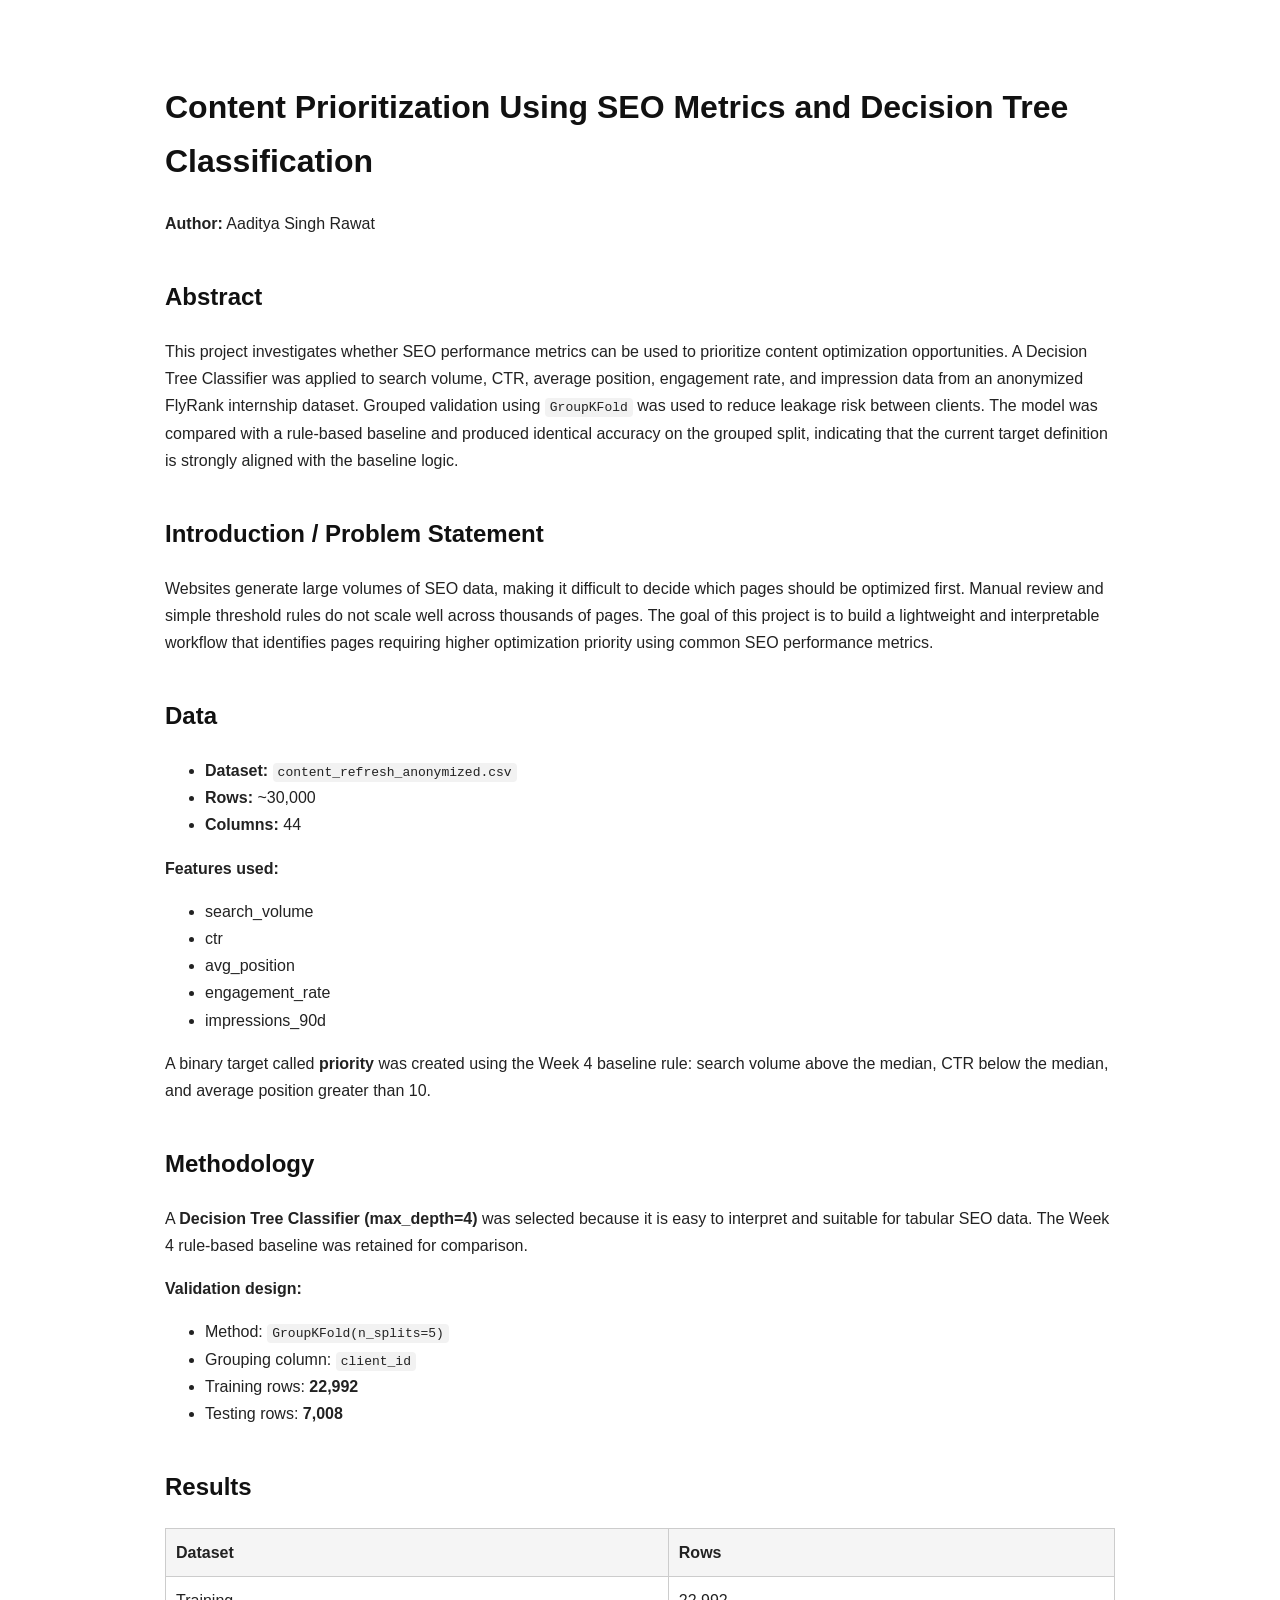
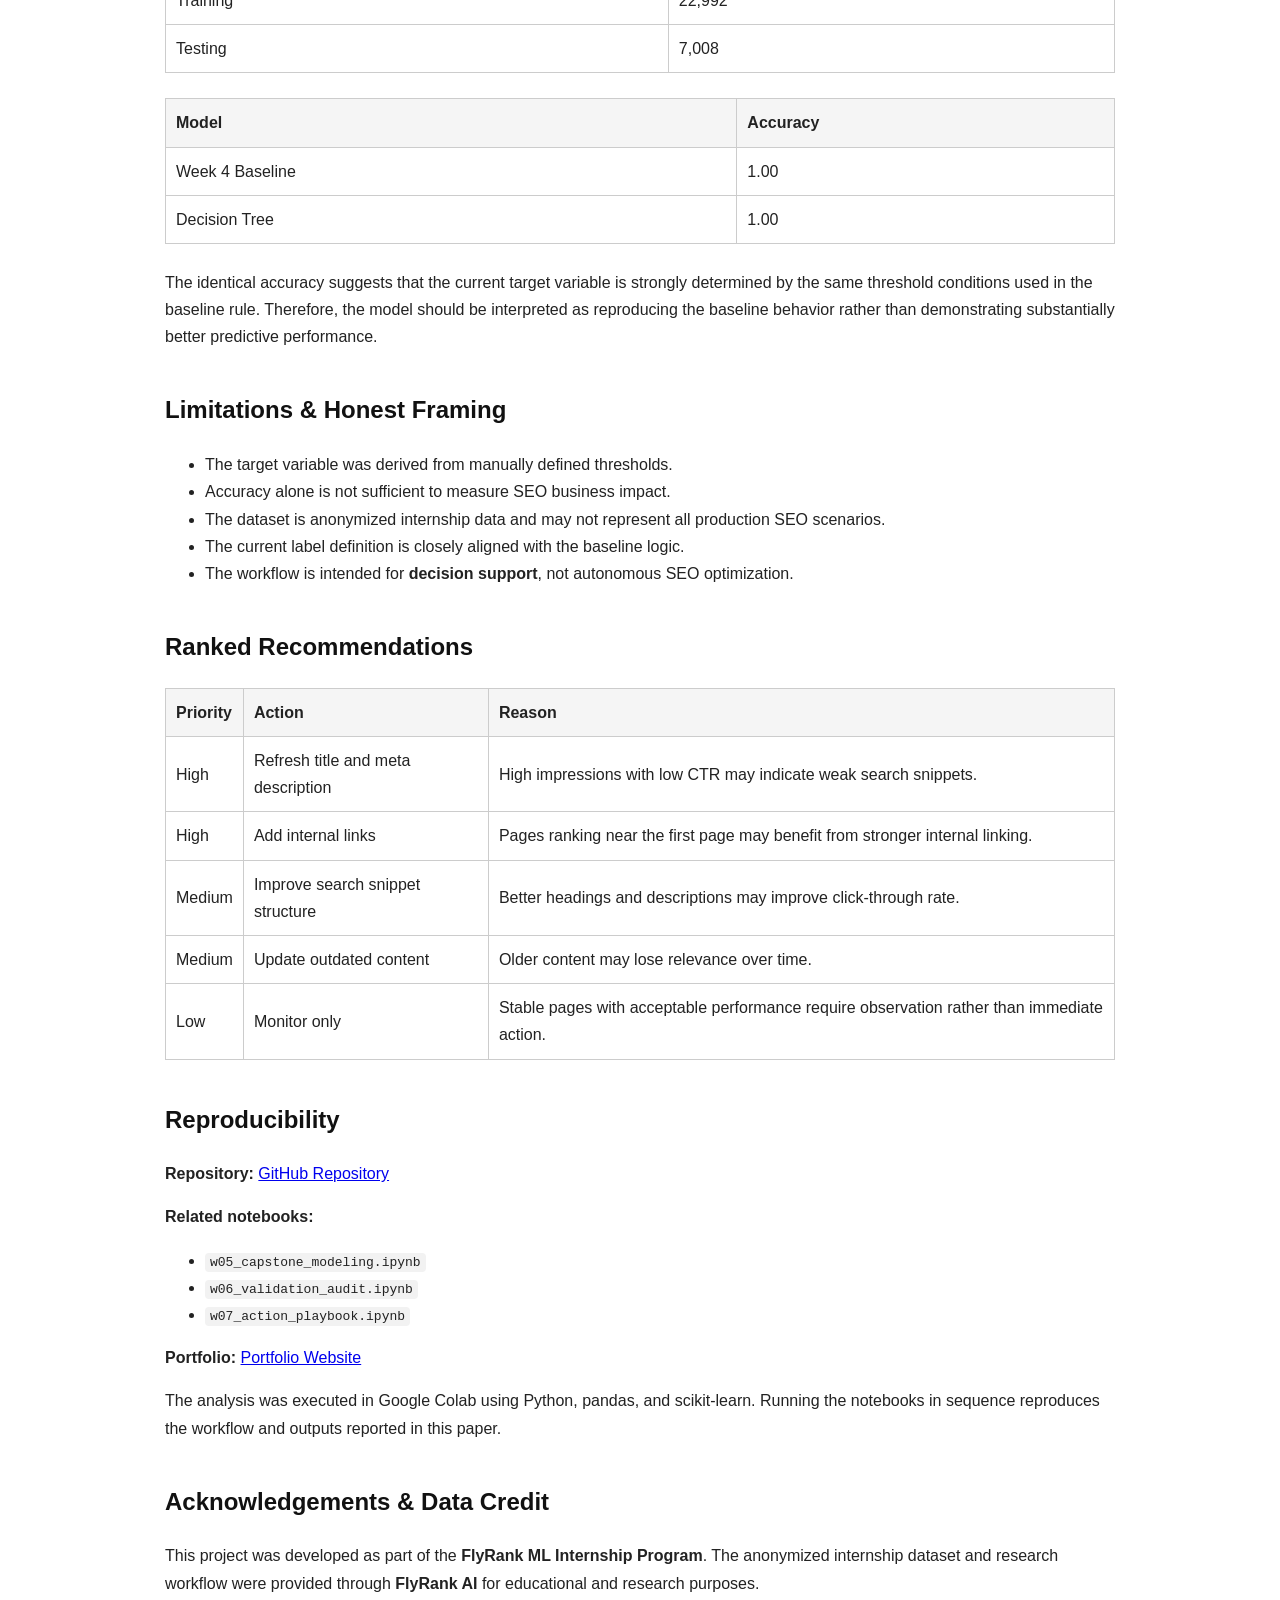
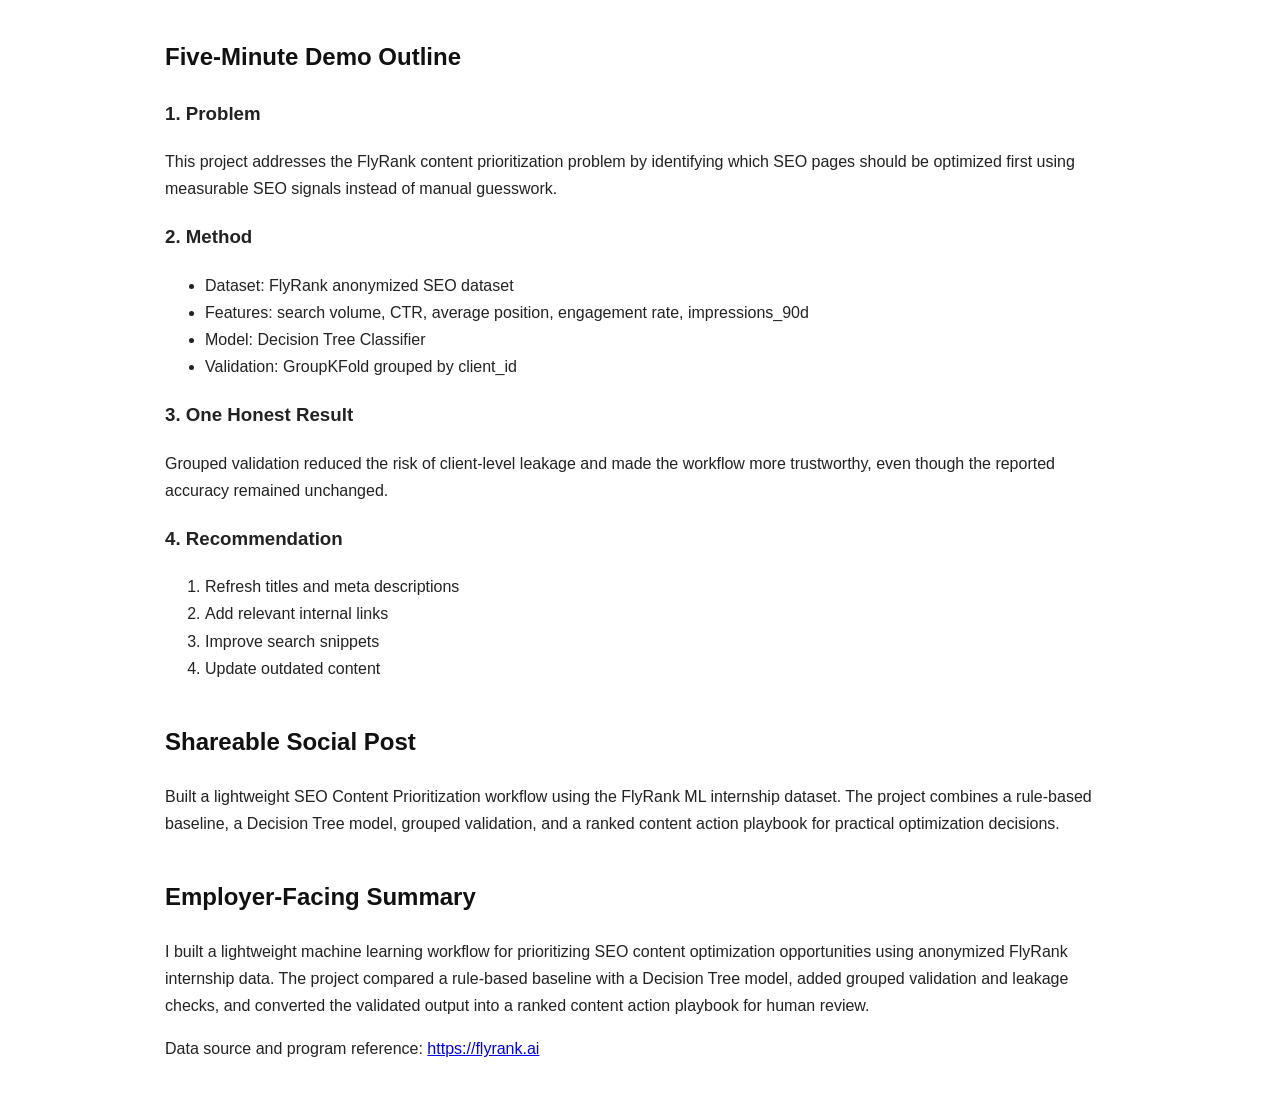
<file: paper.html>
<!DOCTYPE html>
<html lang="en">
<head>
  <meta charset="UTF-8" />
  <meta name="viewport" content="width=device-width, initial-scale=1.0" />
  <title>Content Prioritization Research Paper</title>
  <style>
    body {
      font-family: Arial, sans-serif;
      max-width: 950px;
      margin: auto;
      padding: 40px 20px;
      line-height: 1.7;
      color: #222;
    }

    h1, h2 {
      color: #111;
      margin-top: 40px;
    }

    table {
      border-collapse: collapse;
      width: 100%;
      margin-top: 15px;
      margin-bottom: 25px;
    }

    th, td {
      border: 1px solid #ccc;
      padding: 10px;
      text-align: left;
    }

    th {
      background: #f5f5f5;
    }

    code {
      background: #f2f2f2;
      padding: 2px 5px;
      border-radius: 4px;
    }
  </style>
</head>
<body>

  <h1>Content Prioritization Using SEO Metrics and Decision Tree Classification</h1>

  <p><strong>Author:</strong> Aaditya Singh Rawat</p>

  <h2>Abstract</h2>
  <p>
    This project investigates whether SEO performance metrics can be used to prioritize
    content optimization opportunities. A Decision Tree Classifier was applied to search
    volume, CTR, average position, engagement rate, and impression data from an anonymized
    FlyRank internship dataset. Grouped validation using <code>GroupKFold</code> was used
    to reduce leakage risk between clients. The model was compared with a rule-based baseline
    and produced identical accuracy on the grouped split, indicating that the current target
    definition is strongly aligned with the baseline logic.
  </p>

  <h2>Introduction / Problem Statement</h2>
  <p>
    Websites generate large volumes of SEO data, making it difficult to decide which pages
    should be optimized first. Manual review and simple threshold rules do not scale well
    across thousands of pages. The goal of this project is to build a lightweight and
    interpretable workflow that identifies pages requiring higher optimization priority
    using common SEO performance metrics.
  </p>

  <h2>Data</h2>
  <ul>
    <li><strong>Dataset:</strong> <code>content_refresh_anonymized.csv</code></li>
    <li><strong>Rows:</strong> ~30,000</li>
    <li><strong>Columns:</strong> 44</li>
  </ul>

  <p><strong>Features used:</strong></p>
  <ul>
    <li>search_volume</li>
    <li>ctr</li>
    <li>avg_position</li>
    <li>engagement_rate</li>
    <li>impressions_90d</li>
  </ul>

  <p>
    A binary target called <strong>priority</strong> was created using the Week 4 baseline rule:
    search volume above the median, CTR below the median, and average position greater than 10.
  </p>

  <h2>Methodology</h2>
  <p>
    A <strong>Decision Tree Classifier (max_depth=4)</strong> was selected because it is
    easy to interpret and suitable for tabular SEO data. The Week 4 rule-based baseline
    was retained for comparison.
  </p>

  <p><strong>Validation design:</strong></p>
  <ul>
    <li>Method: <code>GroupKFold(n_splits=5)</code></li>
    <li>Grouping column: <code>client_id</code></li>
    <li>Training rows: <strong>22,992</strong></li>
    <li>Testing rows: <strong>7,008</strong></li>
  </ul>

  <h2>Results</h2>

  <table>
    <tr>
      <th>Dataset</th>
      <th>Rows</th>
    </tr>
    <tr>
      <td>Training</td>
      <td>22,992</td>
    </tr>
    <tr>
      <td>Testing</td>
      <td>7,008</td>
    </tr>
  </table>

  <table>
    <tr>
      <th>Model</th>
      <th>Accuracy</th>
    </tr>
    <tr>
      <td>Week 4 Baseline</td>
      <td>1.00</td>
    </tr>
    <tr>
      <td>Decision Tree</td>
      <td>1.00</td>
    </tr>
  </table>

  <p>
    The identical accuracy suggests that the current target variable is strongly determined
    by the same threshold conditions used in the baseline rule. Therefore, the model should
    be interpreted as reproducing the baseline behavior rather than demonstrating substantially
    better predictive performance.
  </p>

  <h2>Limitations & Honest Framing</h2>
  <ul>
    <li>The target variable was derived from manually defined thresholds.</li>
    <li>Accuracy alone is not sufficient to measure SEO business impact.</li>
    <li>The dataset is anonymized internship data and may not represent all production SEO scenarios.</li>
    <li>The current label definition is closely aligned with the baseline logic.</li>
    <li>The workflow is intended for <strong>decision support</strong>, not autonomous SEO optimization.</li>
  </ul>

  <h2>Ranked Recommendations</h2>

  <table>
    <tr>
      <th>Priority</th>
      <th>Action</th>
      <th>Reason</th>
    </tr>
    <tr>
      <td>High</td>
      <td>Refresh title and meta description</td>
      <td>High impressions with low CTR may indicate weak search snippets.</td>
    </tr>
    <tr>
      <td>High</td>
      <td>Add internal links</td>
      <td>Pages ranking near the first page may benefit from stronger internal linking.</td>
    </tr>
    <tr>
      <td>Medium</td>
      <td>Improve search snippet structure</td>
      <td>Better headings and descriptions may improve click-through rate.</td>
    </tr>
    <tr>
      <td>Medium</td>
      <td>Update outdated content</td>
      <td>Older content may lose relevance over time.</td>
    </tr>
    <tr>
      <td>Low</td>
      <td>Monitor only</td>
      <td>Stable pages with acceptable performance require observation rather than immediate action.</td>
    </tr>
  </table>

  <h2>Reproducibility</h2>
  <p><strong>Repository:</strong> <a href="https://github.com/Aadirwt/Internship">GitHub Repository</a></p>

  <p><strong>Related notebooks:</strong></p>
  <ul>
    <li><code>w05_capstone_modeling.ipynb</code></li>
    <li><code>w06_validation_audit.ipynb</code></li>
    <li><code>w07_action_playbook.ipynb</code></li>
  </ul>

  <p><strong>Portfolio:</strong> <a href="https://aadirwt.github.io/portfolio/">Portfolio Website</a></p>

  <p>
    The analysis was executed in Google Colab using Python, pandas, and scikit-learn.
    Running the notebooks in sequence reproduces the workflow and outputs reported in this paper.
  </p>

  <h2>Acknowledgements & Data Credit</h2>
  <p>
    This project was developed as part of the <strong>FlyRank ML Internship Program</strong>.
    The anonymized internship dataset and research workflow were provided through
    <strong>FlyRank AI</strong> for educational and research purposes.
  </p>
  <h2>Five-Minute Demo Outline</h2>

<h3>1. Problem</h3>
<p>This project addresses the FlyRank content prioritization problem by identifying which SEO pages should be optimized first using measurable SEO signals instead of manual guesswork.</p>

<h3>2. Method</h3>
<ul>
  <li>Dataset: FlyRank anonymized SEO dataset</li>
  <li>Features: search volume, CTR, average position, engagement rate, impressions_90d</li>
  <li>Model: Decision Tree Classifier</li>
  <li>Validation: GroupKFold grouped by client_id</li>
</ul>

<h3>3. One Honest Result</h3>
<p>Grouped validation reduced the risk of client-level leakage and made the workflow more trustworthy, even though the reported accuracy remained unchanged.</p>

<h3>4. Recommendation</h3>
<ol>
  <li>Refresh titles and meta descriptions</li>
  <li>Add relevant internal links</li>
  <li>Improve search snippets</li>
  <li>Update outdated content</li>
</ol>

<h2>Shareable Social Post</h2>
<p>Built a lightweight SEO Content Prioritization workflow using the FlyRank ML internship dataset. The project combines a rule-based baseline, a Decision Tree model, grouped validation, and a ranked content action playbook for practical optimization decisions.</p>

<h2>Employer-Facing Summary</h2>
<p>I built a lightweight machine learning workflow for prioritizing SEO content optimization opportunities using anonymized FlyRank internship data. The project compared a rule-based baseline with a Decision Tree model, added grouped validation and leakage checks, and converted the validated output into a ranked content action playbook for human review.</p>
  <p>
    Data source and program reference:
    <a href="https://flyrank.ai">https://flyrank.ai</a>
  </p>

</body>
</html>
</file>
